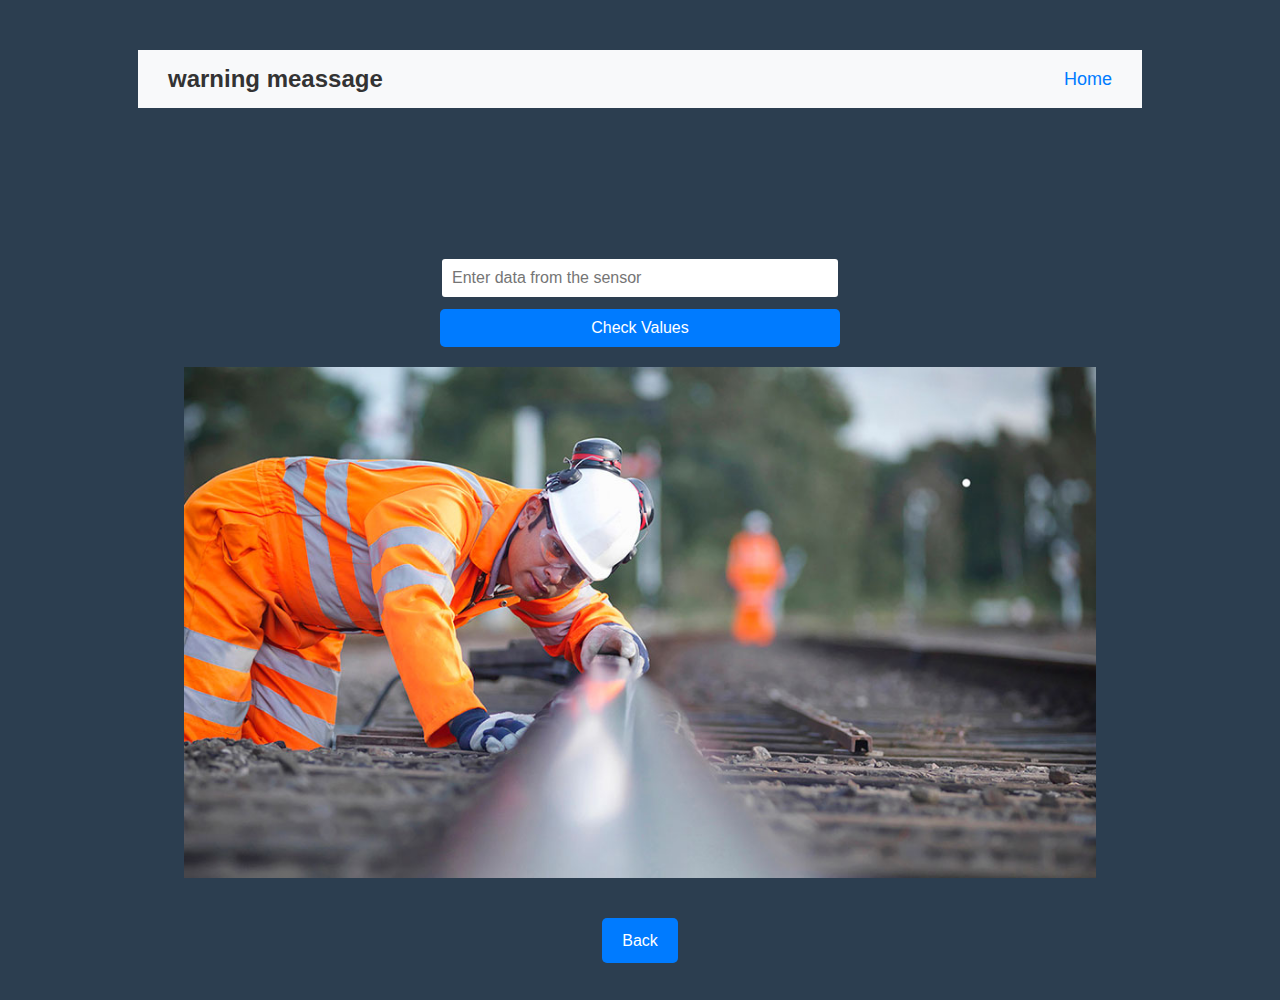
<file: html2.html>
<link rel="stylesheet" href="style2.css">
<!DOCTYPE html>
<html lang="en">
<head>
    <meta charset="UTF-8">
    <meta name="viewport" content="width=device-width, initial-scale=1.0">
    <title>SAFETY ALERTS & ASSISTANCE</title>
    <link rel="stylesheet" href="style2.css">
</head>
<body>
    <div class="hero">
    <header>
        <div class="container">
            <div class="logo"> <a class="acesvce" href="#home">warning meassage</a></div>
            <nav>
                <ul>
                    <li><a href="index.html">Home</a></li>
                </ul>
            </nav>
        </div>
    </header>
    <div class="Interrupttext">
        <br><br>
        <h1>SAFETY ALERTS & ASSISTANCE</h1>
        <p class="contain">
            <centre>

                <input type="text" id="valuesInput" placeholder="Enter data from the sensor">
    <button id="checkButton">Check Values</button>
    <script src="script.js"></script>

    <div><img class="imgrailway" src="Rail-Safety-Featured-v2.jpg" alt="railway"></div>
            
            <a href="index.html" class="cta-button">Back</a>
        </centre>
        </p>
    </div>
</file>
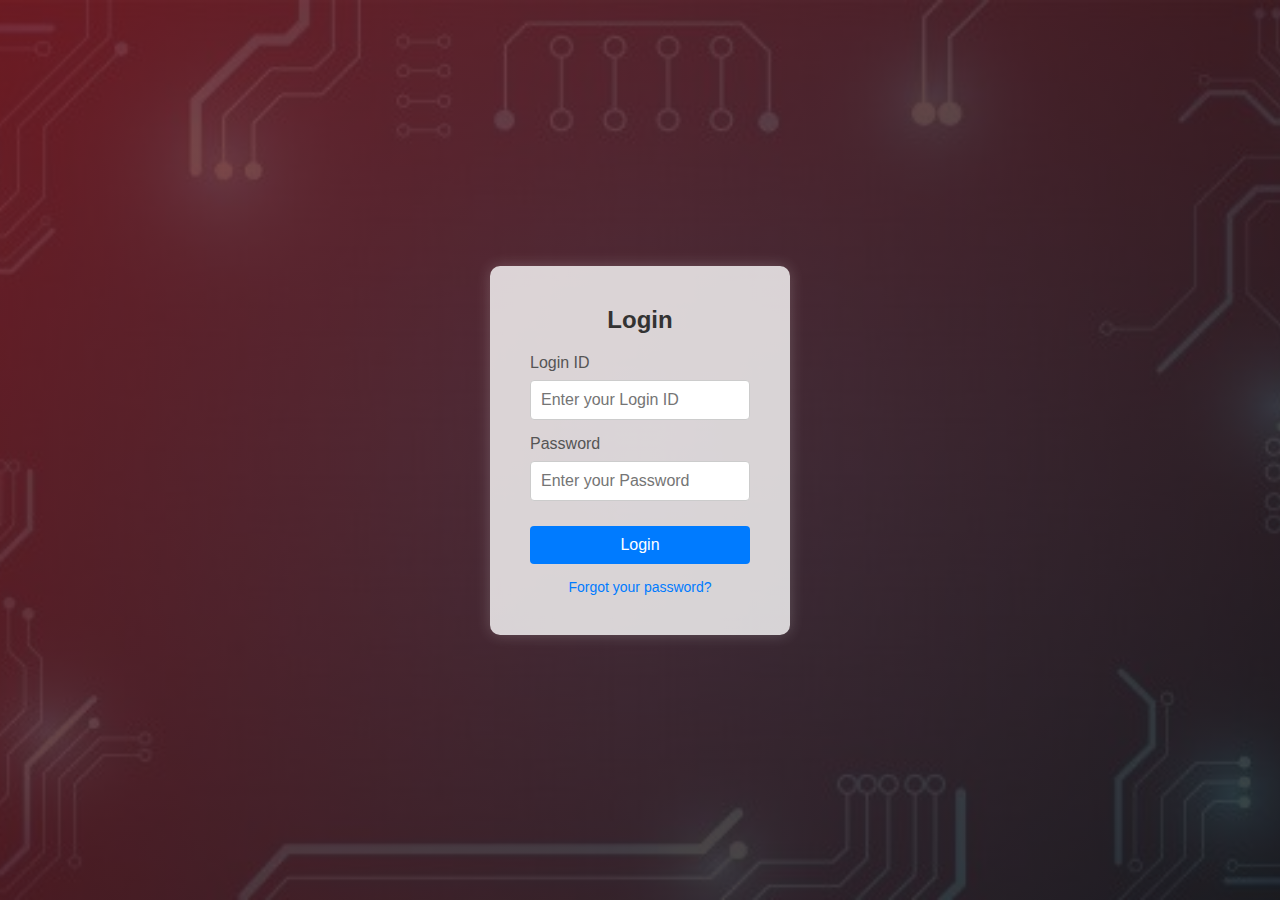
<file: html4.html>
<!DOCTYPE html>
<html lang="en">
<head>
    <link rel="stylesheet" href="style4.css"> <!-- Link to CSS file -->
    <meta charset="UTF-8">
    <meta name="viewport" content="width=device-width, initial-scale=1.0">
    <title>Login Page</title>
</head>
<body>

    <div class="login-container">
        <h2>Login</h2>
        <form id="loginForm">
            <!-- Login ID -->
            <label for="loginId">Login ID</label>
            <input type="text" id="loginId" name="loginId" placeholder="Enter your Login ID" required>

            <!-- Password -->
            <label for="password">Password</label>
            <input type="password" id="password" name="password" placeholder="Enter your Password" required>

            <!-- Submit Button -->
            <button type="submit" class="login-btn">Login</button>

            <!-- Forgot Password Link -->
            <a href="#" class="forgot-password">Forgot your password?</a>
        </form>
    </div>

    <script>
        // Define a simple login validation function
        document.getElementById('loginForm').addEventListener('submit', function(event) {
            event.preventDefault(); // Prevent form from submitting normally

            // Fetch the entered login ID and password
            const loginId = document.getElementById('loginId').value;
            const password = document.getElementById('password').value;

            // Simple validation (you can replace this with actual authentication logic)
            const validLoginId = "tranquil";  // Predefined login ID (for example purposes)
            const validPassword = "1234";  // Predefined password (for example purposes)

            if (loginId === validLoginId && password === validPassword) {
                // If valid, redirect to the sensor data page
                window.location.href = "html3.html";
            } else {
                alert('Invalid login credentials. Please try again.');
            }
        });
    </script>
</body>
</html>
</file>
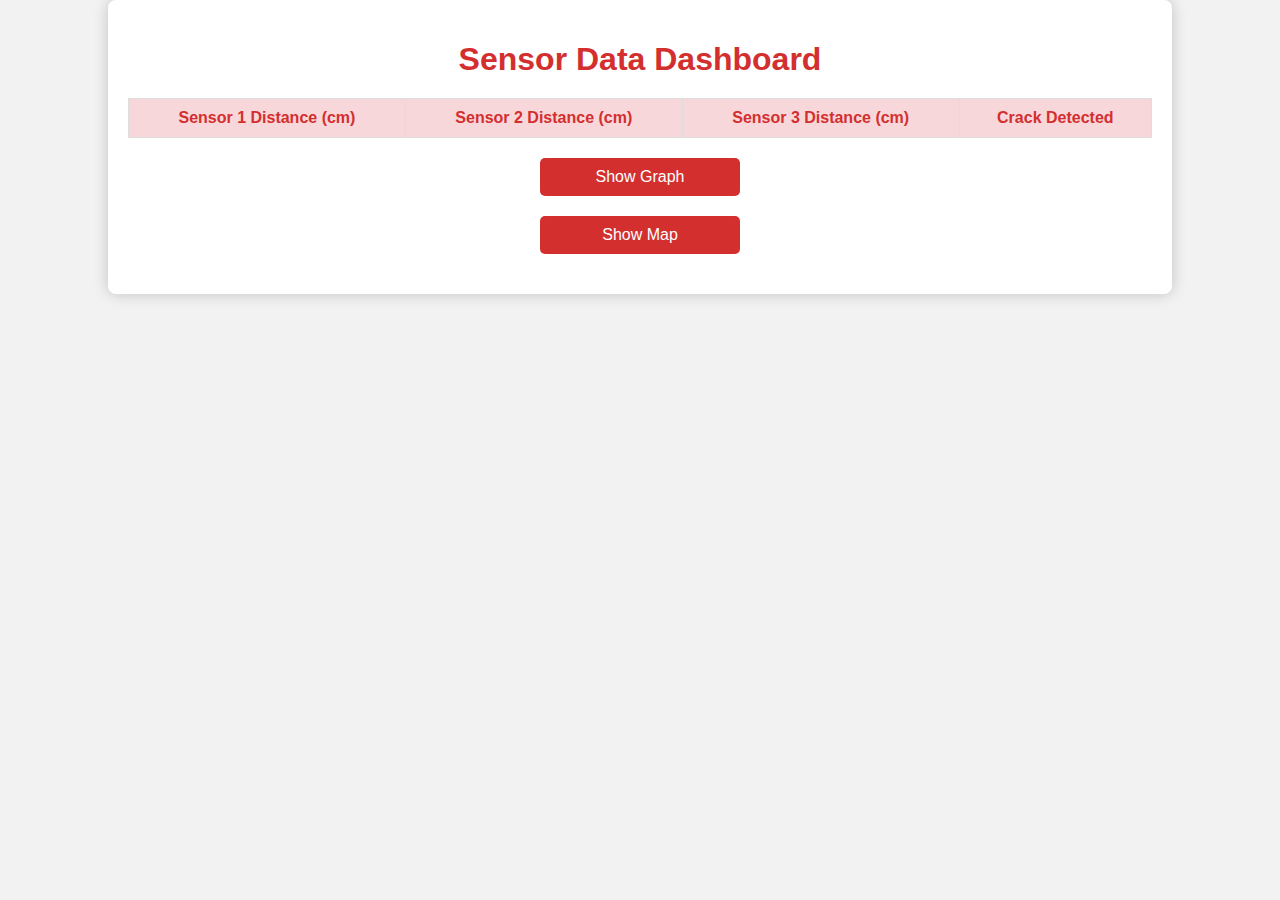
<file: indexfinal.html>
<!DOCTYPE html>
<html lang="en">
<head>
    <meta charset="UTF-8">
    <meta name="viewport" content="width=device-width, initial-scale=1.0">
    <title>Sensor Data Dashboard</title>
    <link rel="stylesheet" href="styleweb.css"> <!-- Link to your CSS file -->
</head>
<body>
    <div class="container">
        <h1>Sensor Data Dashboard</h1>
        <div id="alert" class="alert"></div>
        <table class="data-table">
            <thead>
                <tr>
                    <th>Sensor 1 Distance (cm)</th>
                    <th>Sensor 2 Distance (cm)</th>
                    <th>Sensor 3 Distance (cm)</th>
                    <th>Crack Detected</th>
                </tr>
            </thead>
            <tbody id="data-body">
                <!-- Data will be inserted here -->
            </tbody>
        </table>
        <button id="show-graph" class="button">Show Graph</button>
        <button id="show-map" class="button">Show Map</button>
        <div id="chart-container" class="chart-container" style="display: none;">
            <iframe
                id="chart-iframe"
                src="https://docs.google.com/spreadsheets/d/e/2PACX-1vTa_biWMU3CjC23p-NVlvvDdDm074ngnsPUSVzdRXPlx6TOI8FRgIRVuBhvJumZcKYNVm38dItWjCUN/pubchart?oid=298430043&amp;format=interactive"
                width="800"
                height="600"
                frameborder="0"
                allowfullscreen
            ></iframe>
        </div>
        <div id="map-container" class="chart-container" style="display: none;">
            <iframe
                id="map-iframe"
                src="https://docs.google.com/spreadsheets/d/e/2PACX-1vTa_biWMU3CjC23p-NVlvvDdDm074ngnsPUSVzdRXPlx6TOI8FRgIRVuBhvJumZcKYNVm38dItWjCUN/pubchart?oid=2068375218&amp;format=interactive"
                width="800"
                height="600"
                frameborder="0"
                allowfullscreen
            ></iframe>
        </div>
    </div>

    <script>
        // Firebase Realtime Database URL
        const firebaseUrl = 'https://tranquil-c2029-default-rtdb.firebaseio.com/sensorData.json';

        // Function to fetch data from Firebase
        async function fetchData() {
            try {
                const response = await fetch(firebaseUrl);
                const data = await response.json();
                updateTable(data);
            } catch (error) {
                console.error('Error fetching data:', error);
            }
        }

        // Function to update the table with sensor data
        function updateTable(data) {
            const dataBody = document.getElementById('data-body');
            const alertDiv = document.getElementById('alert');

            dataBody.innerHTML = '';

            // Check if data is available
            if (data) {
                // Display data in the table
                dataBody.innerHTML = `
                    <tr>
                        <td>${data.sensor1_distance || 'N/A'}</td>
                        <td>${data.sensor2_distance || 'N/A'}</td>
                        <td>${data.sensor3_distance || 'N/A'}</td>
                        <td>${data.crack_detected ? 'Yes' : 'No'}</td>
                    </tr>
                `;

                // Show alert and popup if crack detected
                if (data.crack_detected) {
                    alertDiv.textContent = 'Crack Detected!';
                    alertDiv.style.display = 'block';
                    alert('Attention: There is a crack detected!');
                } else {
                    alertDiv.style.display = 'none';
                    alert('No crack detected.');
                }
            } else {
                dataBody.innerHTML = '<tr><td colspan="4">No data available</td></tr>';
            }
        }

        // Function to show the graph
        function showGraph() {
            const chartContainer = document.getElementById('chart-container');
            chartContainer.style.display = 'block';
            const mapContainer = document.getElementById('map-container');
            mapContainer.style.display = 'none';
        }

        // Function to show the map
        function showMap() {
            const mapContainer = document.getElementById('map-container');
            mapContainer.style.display = 'block';
            const chartContainer = document.getElementById('chart-container');
            chartContainer.style.display = 'none';
        }

        // Event listeners for the buttons
        document.getElementById('show-graph').addEventListener('click', showGraph);
        document.getElementById('show-map').addEventListener('click', showMap);

        // Fetch data on page load
        fetchData();
    </script>
</body>
</html>
</file>
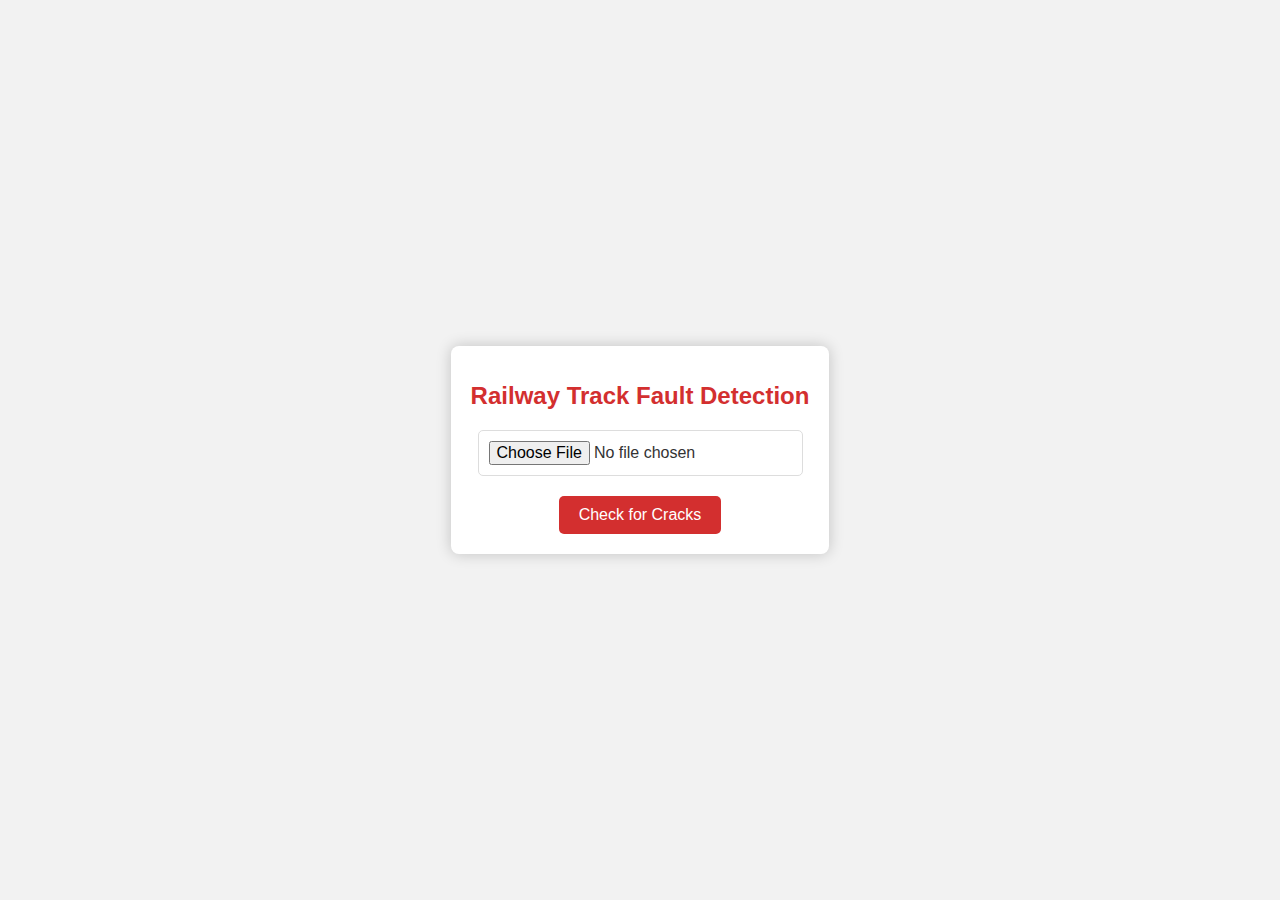
<file: my website/dl.html>
<!DOCTYPE html>
<html lang="en">
<head>
    <meta charset="UTF-8">
    <meta name="viewport" content="width=device-width, initial-scale=1.0">
    <title>Railway Track Fault Detection</title>
    <style>
        body {
            font-family: Arial, sans-serif;
            background-color: #f2f2f2; /* Light grey background */
            color: #333;
            display: flex;
            justify-content: center;
            align-items: center;
            height: 100vh;
            margin: 0;
        }

        .container {
            background-color: #fff;
            border-radius: 8px;
            box-shadow: 0 0 15px rgba(0, 0, 0, 0.2);
            padding: 20px;
            text-align: center;
        }

        h1 {
            color: #d32f2f; /* Dark red color for the title */
            margin-bottom: 20px;
            font-size: 1.5em;
            font-weight: bold;
        }

        input[type="file"] {
            display: block;
            margin: 0 auto 20px;
            padding: 10px;
            border: 1px solid #ddd;
            border-radius: 5px;
            font-size: 16px;
        }

        button {
            background-color: #d32f2f; /* Red background */
            color: #fff;
            border: none;
            border-radius: 5px;
            padding: 10px 20px;
            font-size: 16px;
            cursor: pointer;
            transition: background-color 0.3s ease;
        }

        button:hover {
            background-color: #b71c1c; /* Darker red on hover */
        }

        button:focus {
            outline: none;
        }
    </style>
</head>
<body>
    <div class="container">
        <h1>Railway Track Fault Detection</h1>
        <input type="file" id="fileInput" accept="image/*">
        <button onclick="uploadAndCheckImage()">Check for Cracks</button>
    </div>

    <script>
        function uploadAndCheckImage() {
            const fileInput = document.getElementById('fileInput');
            const file = fileInput.files[0];

            if (!file) {
                alert('Please upload an image first!');
                return;
            }

            // Assume you have an API endpoint to classify images
            const formData = new FormData();
            formData.append('image', file);

            fetch('YOUR_API_ENDPOINT', {
                method: 'POST',
                body: formData
            })
            .then(response => response.json())
            .then(data => {
                if (data.prediction === 'Crack Detected') {
                    alert('Crack detected in the track!');
                } else {
                    alert('No crack detected.');
                }
            })
            .catch(error => {
                console.error('Error:', error);
            });
        }
    </script>
</body>
</html>
</file>
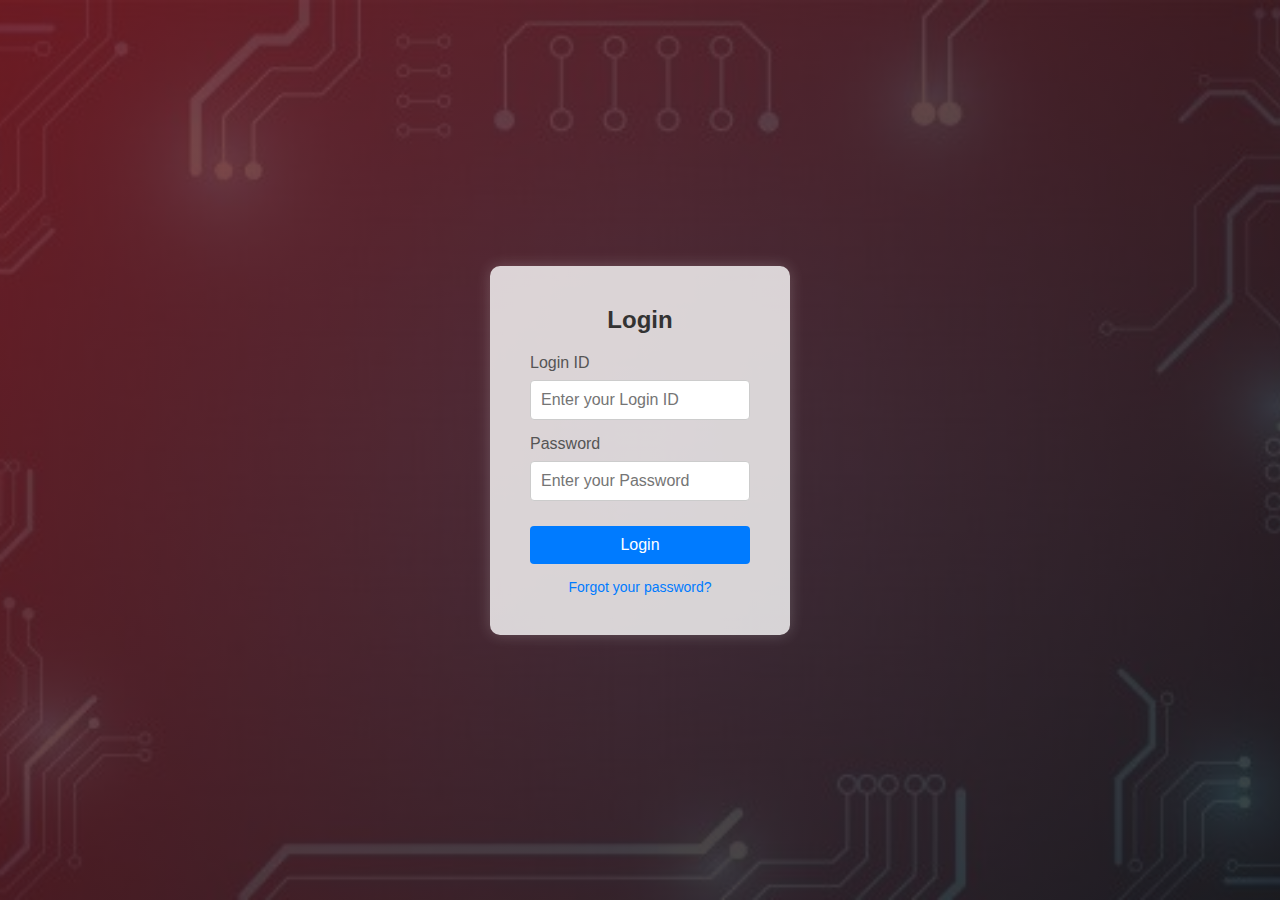
<file: my website/html4.html>
<!DOCTYPE html>
<html lang="en">
<head>
    <link rel="stylesheet" href="style4.css"> <!-- Link to CSS file -->
    <meta charset="UTF-8">
    <meta name="viewport" content="width=device-width, initial-scale=1.0">
    <title>Login Page</title>
</head>
<body>

    <div class="login-container">
        <h2>Login</h2>
        <form id="loginForm">
            <!-- Login ID -->
            <label for="loginId">Login ID</label>
            <input type="text" id="loginId" name="loginId" placeholder="Enter your Login ID" required>

            <!-- Password -->
            <label for="password">Password</label>
            <input type="password" id="password" name="password" placeholder="Enter your Password" required>

            <!-- Submit Button -->
            <button type="submit" class="login-btn">Login</button>

            <!-- Forgot Password Link -->
            <a href="#" class="forgot-password">Forgot your password?</a>
        </form>
    </div>

    <script>
        // Define a simple login validation function
        document.getElementById('loginForm').addEventListener('submit', function(event) {
            event.preventDefault(); // Prevent form from submitting normally

            // Fetch the entered login ID and password
            const loginId = document.getElementById('loginId').value;
            const password = document.getElementById('password').value;

            // Simple validation (you can replace this with actual authentication logic)
            const validLoginId = "tranquil";  // Predefined login ID (for example purposes)
            const validPassword = "1234";  // Predefined password (for example purposes)

            if (loginId === validLoginId && password === validPassword) {
                // If valid, redirect to the sensor data page
                window.location.href = "indexfinal.html";
            } else {
                alert('Invalid login credentials. Please try again.');
            }
        });
    </script>
</body>
</html>
</file>
<file: styleweb.css>
body {
    font-family: Arial, sans-serif;
    margin: 0;
    padding: 0;
    background-color: #f2f2f2; /* Light grey background for contrast */
    color: #333;
}

.container {
    width: 80%;
    margin: 0 auto;
    padding: 20px;
    background-color: #fff;
    box-shadow: 0 0 15px rgba(0, 0, 0, 0.2);
    border-radius: 8px;
}

h1 {
    color: #d32f2f; /* Dark red color for headings */
    text-align: center;
    margin-bottom: 20px;
    font-size: 2em;
    font-weight: bold;
}

.data-table {
    width: 100%;
    border-collapse: collapse;
    margin: 20px 0;
}

.data-table th, .data-table td {
    border: 1px solid #ddd;
    padding: 10px;
    text-align: center;
}

.data-table th {
    background-color: #f8d7da; /* Light red background for headers */
    color: #d32f2f; /* Dark red text for headers */
}

.data-table tr:nth-child(even) {
    background-color: #f9f9f9;
}

.data-table tr:hover {
    background-color: #f1c0c0; /* Light red hover effect */
}

.alert {
    padding: 15px;
    background-color: #f8d7da; /* Light red background */
    color: #721c24; /* Dark red text */
    border: 1px solid #f5c6cb; /* Slightly darker red border */
    border-radius: 5px;
    margin-bottom: 20px;
    display: none;
    text-align: center;
}

.button {
    display: block;
    width: 200px;
    margin: 20px auto;
    padding: 10px;
    background-color: #d32f2f; /* Red background */
    color: #fff;
    border: none;
    border-radius: 5px;
    cursor: pointer;
    font-size: 16px;
    transition: background-color 0.3s ease;
    text-align: center;
}

.button:hover {
    background-color: #b71c1c; /* Darker red on hover */
}

.chart-container {
    text-align: center;
    margin-top: 20px;
}

iframe {
    border: none;
    border-radius: 8px;
    box-shadow: 0 0 10px rgba(0, 0, 0, 0.2);
}
</file>
<file: style2.css>
/* Reset some default styles */
body, h1, p, a, input, button {
    margin: 0;
    padding: 0;
    box-sizing: border-box;
}

/* General body styles */
body {
    font-family: Arial, sans-serif;
    line-height: 1.6;
    color: #333;
    background-color: #f4f4f4;
}

/* Hero section styling */
.hero {
    background-color: #2c3e50;
    color: #fff;
    padding: 20px 0;
    height: 100%;
}

/* Container styling for alignment */
.container {
    width: 80%;
    margin: 0 auto;
    overflow: hidden;
    text-align: center;
    
}

/* Logo styling */
.logo a {
    color: #fff;
    text-decoration: none;
    font-size: 24px;
    font-weight: bold;
}

/* Navigation styling */
nav ul {
    list-style: none;
}

nav ul li {
    display: inline;
    margin-left: 20px;
}

nav ul li a {
    color: #fff;
    text-decoration: none;
}

/* Main text section styling */
.Interrupttext {
    padding: 20px;
    text-align: center;
}

/* Heading styling */
h1 {
    font-size: 36px;
    color: #2c3e50;
    margin-bottom: 20px;
}

/* Paragraph styling */
p.contain {
    font-size: 16px;
    margin-bottom: 20px;
}

/* Input and button styling */
input[type="text"] {
    padding: 10px;
    width: 80%;
    max-width: 400px;
    border: 2px solid #2c3e50;
    border-radius: 5px;
    margin-bottom: 10px;
}

button {
    padding: 10px 20px;
    border: none;
    border-radius: 5px;
    background-color: #e74c3c;
    color: #fff;
    font-size: 16px;
    cursor: pointer;
    width: 30%;
    height: auto;
    
}

button:hover {
    background-color: #c0392b;
}

/* Call to action button styling */
.cta-button {
    display: inline-block;
    padding: 10px 20px;
    color: #fff;
    background-color: #3498db;
    text-decoration: none;
    border-radius: 5px;
    font-size: 16px;
}

.cta-button:hover {
    background-color: #2980b9;
}

.imgrailway{
    width: 60%;
    height: auto;
}
/* General Styling */
body {
    font-family: Arial, sans-serif;
    margin: 0;
    padding: 0;
    box-sizing: border-box;
}

.hero {
    text-align: center;
    padding: 50px;
}

/* Style for container */
.container {
    display: flex;
    justify-content: space-between;
    align-items: center;
    padding: 10px 30px;
    background-color: #f8f9fa;
}

/* Logo */
.logo a {
    font-size: 24px;
    color: #333;
    text-decoration: none;
    font-weight: bold;
}

nav ul {
    list-style: none;
    margin: 0;
    padding: 0;
}

nav ul li {
    display: inline-block;
    margin-left: 20px;
}

nav ul li a {
    text-decoration: none;
    color: #007BFF;
    font-size: 18px;
}

/* Style for input and button */
input#valuesInput, button#checkButton {
    display: block;
    margin: 10px auto;
    padding: 10px;
    font-size: 16px;
    width: 60%;
    max-width: 400px;
}

button#checkButton {
    background-color: #007BFF;
    color: white;
    border: none;
    cursor: pointer;
}

button#checkButton:hover {
    background-color: #0056b3;
}

/* Image styling */
.imgrailway {
    width: 80%;
    margin: 20px auto;
    display: block;
}

/* Back button styling */
a.cta-button {
    display: inline-block;
    padding: 10px 20px;
    margin-top: 20px;
    background-color: #007BFF;
    color: white;
    text-decoration: none;
    border-radius: 5px;
}

a.cta-button:hover {
    background-color: #0056b3;
}

/* Modal (hidden by default) */
.modal {
    display: none;
    position: fixed;
    z-index: 1;
    left: 0;
    top: 0;
    width: 100%;
    height: 100%;
    background-color: rgba(0, 0, 0, 0.5);
}

/* Modal content */
.modal-content {
    background-color: white;
    margin: 15% auto;
    padding: 20px;
    border: 1px solid #888;
    width: 80%;
    text-align: center;
    font-size: 24px;
}

/* Close button */
.close {
    color: #aaa;
    float: right;
    font-size: 28px;
    font-weight: bold;
}

.close:hover,
.close:focus {
    color: black;
    text-decoration: none;
    cursor: pointer;
}
</file>
<file: style4.css>
/* Reset some default styles */
* {
  margin: 0;
  padding: 0;
  box-sizing: border-box;
  font-family: "Poppins", sans-serif;
}

/* Body styling with red linear gradient over background image */
body {
  font-family: Arial, sans-serif;
  background: linear-gradient(135deg, rgba(133, 23, 26, 0.8), rgba(30, 23, 23, 0.8)), 
              url('Barber_Shop_img/background.jpg'); /* Replace with your image path */
  background-size: cover;
  background-position: center;
  height: 100vh;
  display: flex;
  justify-content: center;
  align-items: center;
}

/* Login container styling */
.login-container {
  
  background-color: rgba(255, 255, 255, 0.8); /* Semi-transparent white background */
  padding: 40px;
  border-radius: 10px;
  box-shadow: 0px 0px 15px rgba(255, 255, 255, 0.2);
  width: 300px;
  text-align: center;
}

/* Login heading */
.login-container h2 {
  margin-bottom: 20px;
  color: #333;
}

/* Input fields */
label {
  display: block;
  text-align: left;
  margin-bottom: 8px;
  color: #555;
}

input[type="text"],
input[type="password"] {
  width: 100%;
  padding: 10px;
  margin-bottom: 15px;
  border: 1px solid #ccc;
  border-radius: 4px;
  font-size: 16px;
}

input[type="text"]:focus,
input[type="password"]:focus {
  outline: none;
  border-color: #007BFF;
}

/* Login button */
button.login-btn {
  background-color: #007BFF;
  color: #fff;
  border: none;
  padding: 10px 15px;
  width: 100%;
  border-radius: 4px;
  font-size: 16px;
  cursor: pointer;
  margin-top: 10px;
}

button.login-btn:hover {
  background-color: #0056b3;
}

/* Forgot password link */
a.forgot-password {
  display: block;
  margin-top: 15px;
  color: #007BFF;
  text-decoration: none;
  font-size: 14px;
}

a.forgot-password:hover {
  color: #0056b3;
}
</file>
<file: my website/style4.css>
/* Reset some default styles */
* {
  margin: 0;
  padding: 0;
  box-sizing: border-box;
  font-family: "Poppins", sans-serif;
}

/* Body styling with red linear gradient over background image */
body {
  font-family: Arial, sans-serif;
  background: linear-gradient(135deg, rgba(133, 23, 26, 0.8), rgba(30, 23, 23, 0.8)), 
              url('Barber_Shop_img/background.jpg'); /* Replace with your image path */
  background-size: cover;
  background-position: center;
  height: 100vh;
  display: flex;
  justify-content: center;
  align-items: center;
}

/* Login container styling */
.login-container {
  
  background-color: rgba(255, 255, 255, 0.8); /* Semi-transparent white background */
  padding: 40px;
  border-radius: 10px;
  box-shadow: 0px 0px 15px rgba(255, 255, 255, 0.2);
  width: 300px;
  text-align: center;
}

/* Login heading */
.login-container h2 {
  margin-bottom: 20px;
  color: #333;
}

/* Input fields */
label {
  display: block;
  text-align: left;
  margin-bottom: 8px;
  color: #555;
}

input[type="text"],
input[type="password"] {
  width: 100%;
  padding: 10px;
  margin-bottom: 15px;
  border: 1px solid #ccc;
  border-radius: 4px;
  font-size: 16px;
}

input[type="text"]:focus,
input[type="password"]:focus {
  outline: none;
  border-color: #007BFF;
}

/* Login button */
button.login-btn {
  background-color: #007BFF;
  color: #fff;
  border: none;
  padding: 10px 15px;
  width: 100%;
  border-radius: 4px;
  font-size: 16px;
  cursor: pointer;
  margin-top: 10px;
}

button.login-btn:hover {
  background-color: #0056b3;
}

/* Forgot password link */
a.forgot-password {
  display: block;
  margin-top: 15px;
  color: #007BFF;
  text-decoration: none;
  font-size: 14px;
}

a.forgot-password:hover {
  color: #0056b3;
}
</file>
